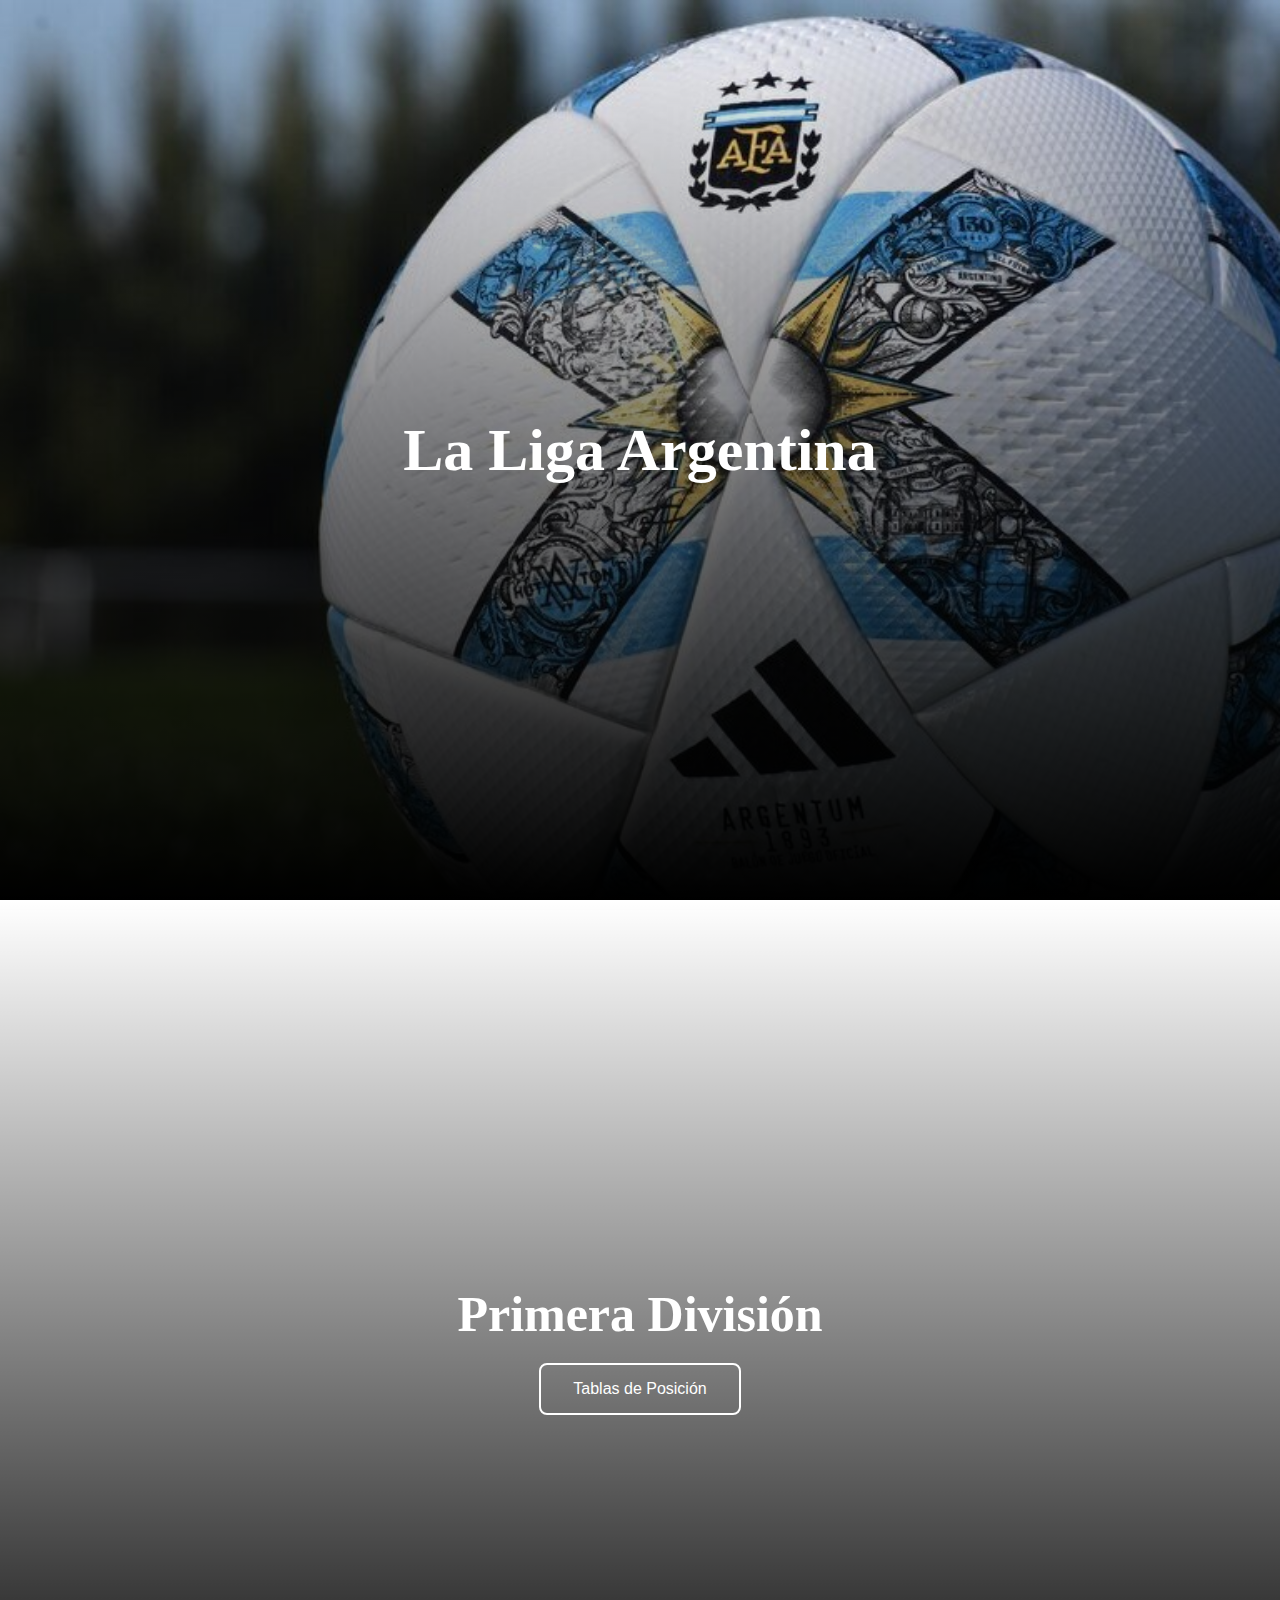
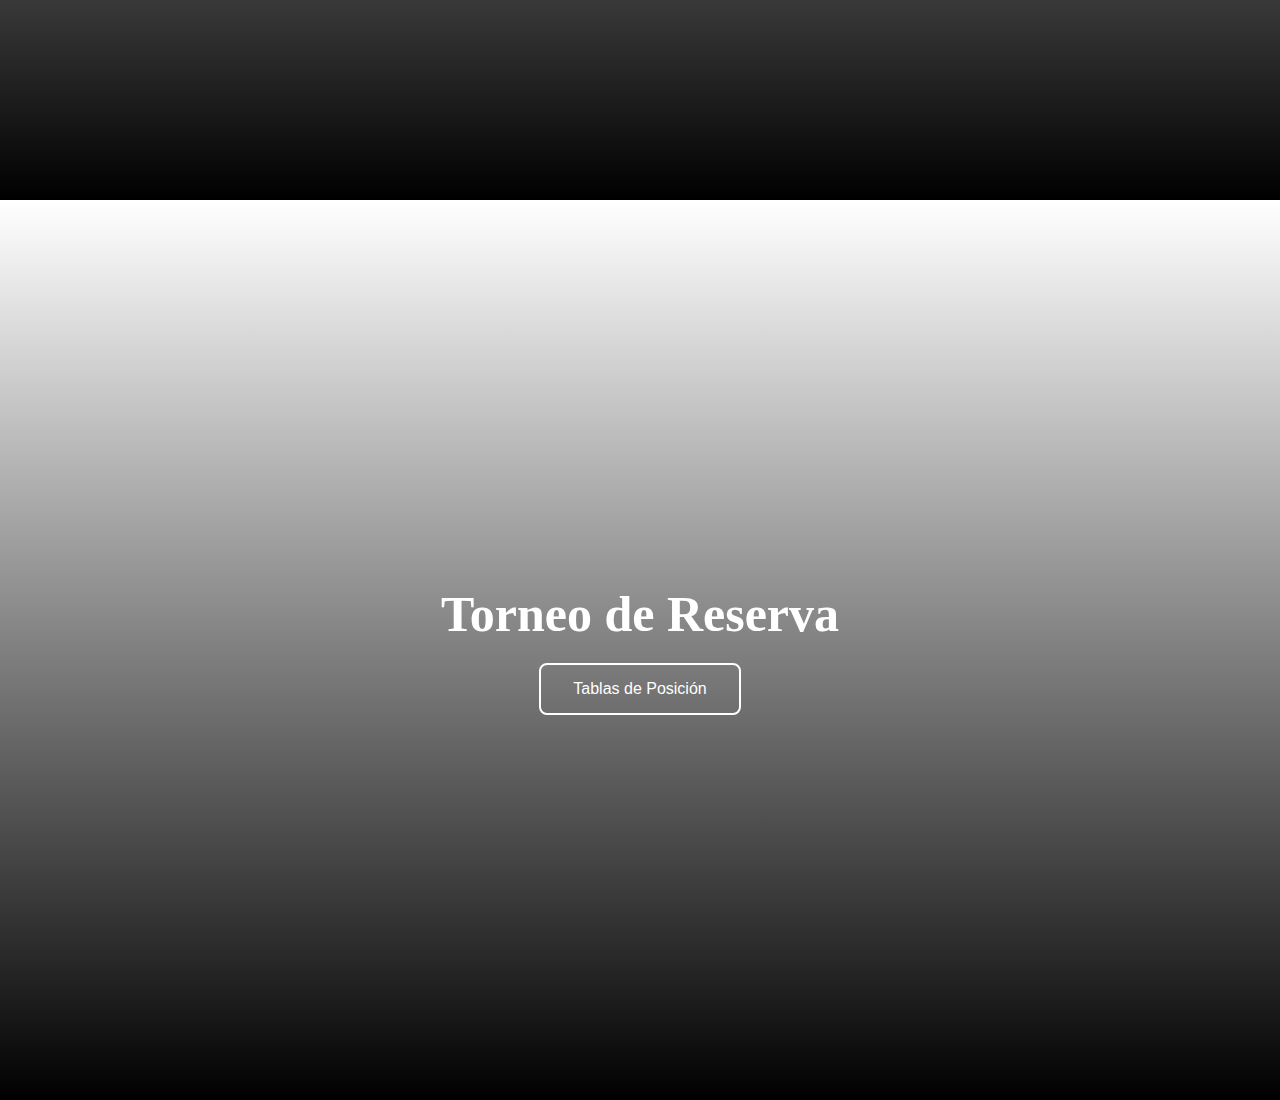
<file: index.html>
<!DOCTYPE html>
<html lang="es">
<head>
    <title>La Liga Argentina</title>
    <link rel="stylesheet" href="../styles.css">
    <link rel="icon" type="image/png" href="img/logo.png">
</head>
<body>
    <section class="container inicio">
        <h1>La Liga Argentina</h1>
    </section>

    <section class="container primera">
        <h2>Primera División</h2>
        <a href="./primera.html">
            <button>Tablas de Posición</button>
        </a>
    </section>

    <section class="container reserva">
        <h2>Torneo de Reserva</h2>
        <a href="./reserva.html">
            <button>Tablas de Posición</button>
        </a>
    </section>
</body>
</html>
</file>
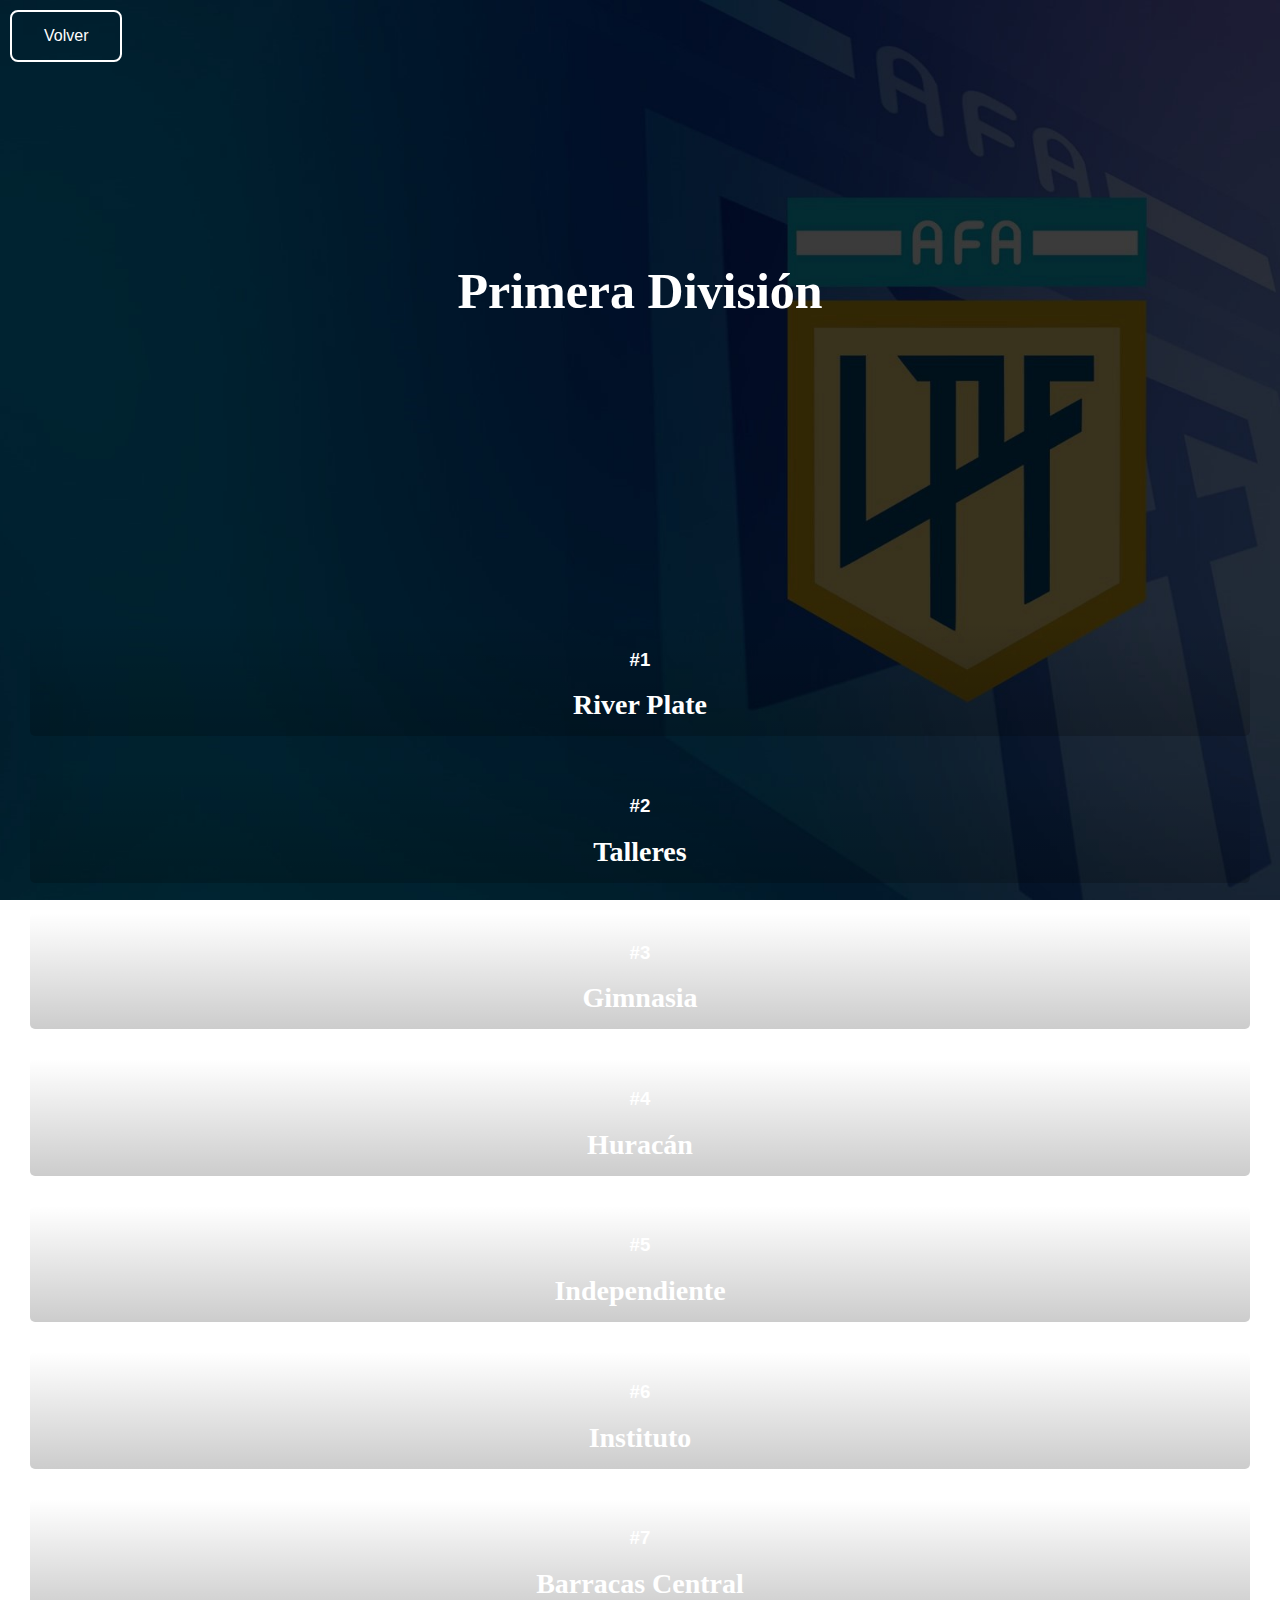
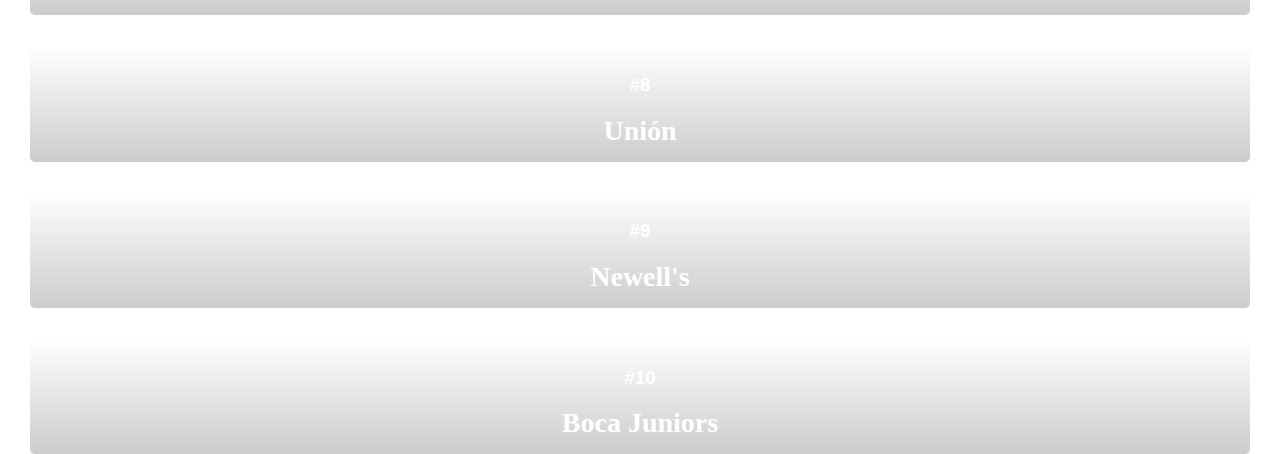
<file: primera.html>
<!DOCTYPE html>
<html lang="en">
<head>
    <title>LPF - Primera División</title>
    <link rel="stylesheet" href="../styles2.css">
    <link rel="icon" type="image/png" href="../img/logo.png">

</head>
<body>
    <a href="index.html">
        <button>Volver</button>
    </a>
    <h1>Primera División</h1>
    <section>
        <article class="river">
            <h3>#1</h3>
            <h2>River Plate</h2>
        </article>
        <article class="talleres">
            <h3>#2</h3>
            <h2>Talleres</h2>
        </article>
        <article class="gimnasia">
            <h3>#3</h3>
            <h2>Gimnasia</h2>
        </article>
        <article class="huracan">
            <h3>#4</h3>
            <h2>Huracán</h2>
        </article>
        <article class="independiente">
            <h3>#5</h3>
            <h2>Independiente</h2>
        </article>
        <article class="instituto">
            <h3>#6</h3>
            <h2>Instituto</h2>
        </article>
        <article class="barracas">
            <h3>#7</h3>
            <h2>Barracas Central</h2>
        </article>
        <article class="union">
            <h3>#8</h3>
            <h2>Unión</h2>
        </article>
        <article class="newells">
            <h3>#9</h3>
            <h2>Newell's</h2>
        </article>
        <article class="boca">
            <h3>#10</h3>
            <h2>Boca Juniors</h2>
        </article>
    </section>
</body>
</html>
</file>
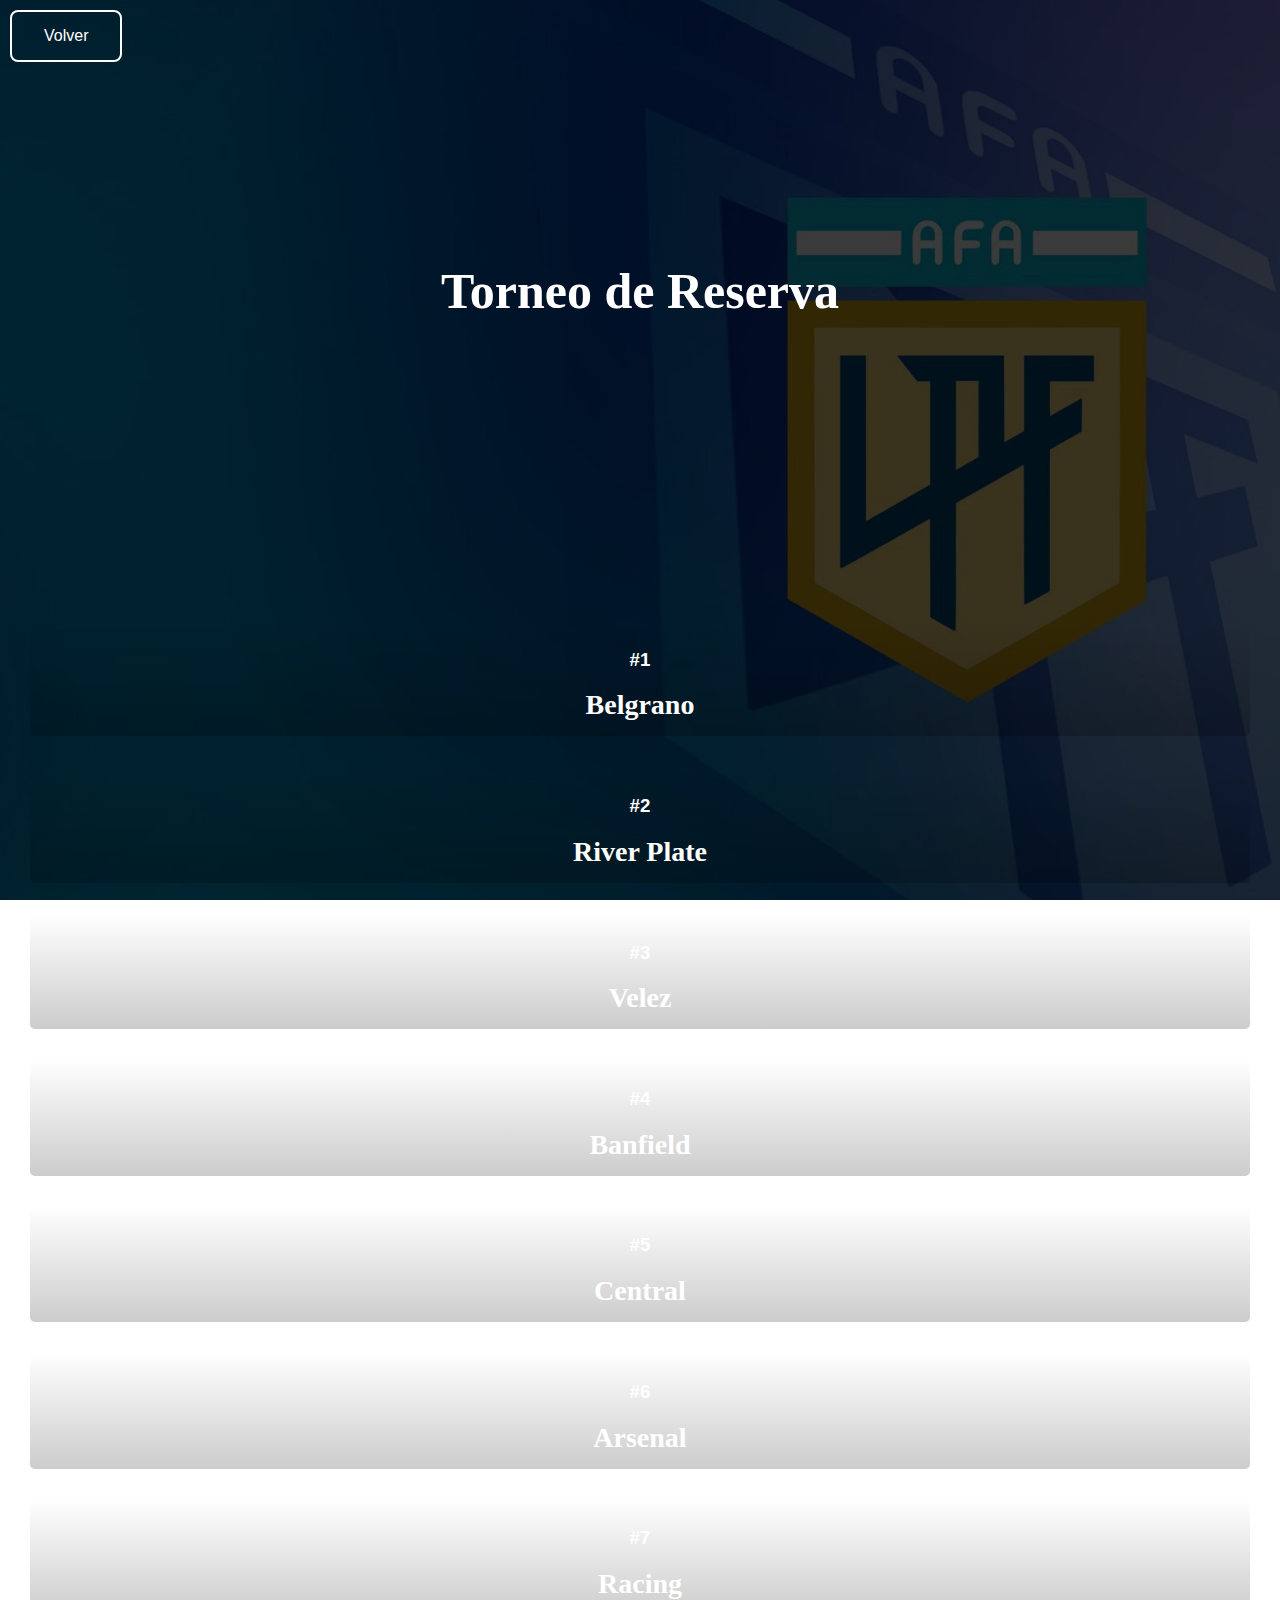
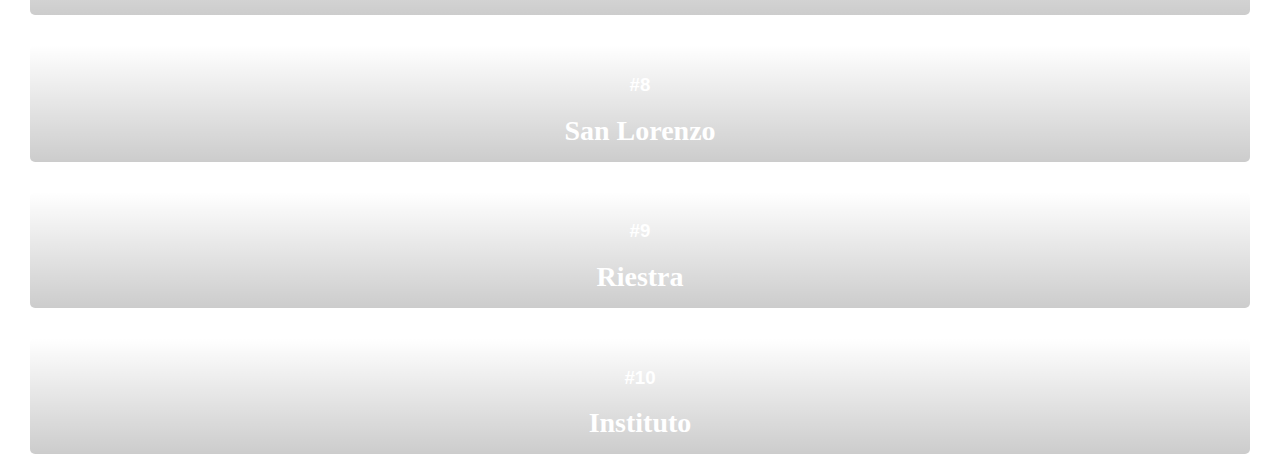
<file: reserva.html>
<!DOCTYPE html>
<html lang="en">
<head>
    <title>LPF - Torneo de Reserva</title>
    <link rel="stylesheet" href="../styles2.css">
    <link rel="icon" type="image/png" href="../img/logo.png">

</head>
<body>
    <a href="index.html">
        <button>Volver</button>
    </a>
    <h1>Torneo de Reserva</h1>
    <section>
        <article class="belgrano">
            <h3>#1</h3>
            <h2>Belgrano</h2>
        </article>
        <article class="river">
            <h3>#2</h3>
            <h2>River Plate</h2>
        </article>
        <article class="velez">
            <h3>#3</h3>
            <h2>Velez</h2>
        </article>
        <article class="banfield">
            <h3>#4</h3>
            <h2>Banfield</h2>
        </article>
        <article class="central">
            <h3>#5</h3>
            <h2>Central</h2>
        </article>
        <article class="arsenal">
            <h3>#6</h3>
            <h2>Arsenal</h2>
        </article>
        <article class="racing">
            <h3>#7</h3>
            <h2>Racing</h2>
        </article>
        <article class="lorenzo">
            <h3>#8</h3>
            <h2>San Lorenzo</h2>
        </article>
        <article class="riestra">
            <h3>#9</h3>
            <h2>Riestra</h2>
        </article>
        <article class="instituto">
            <h3>#10</h3>
            <h2>Instituto</h2>
        </article>
    </section>
</body>
</html>
</file>
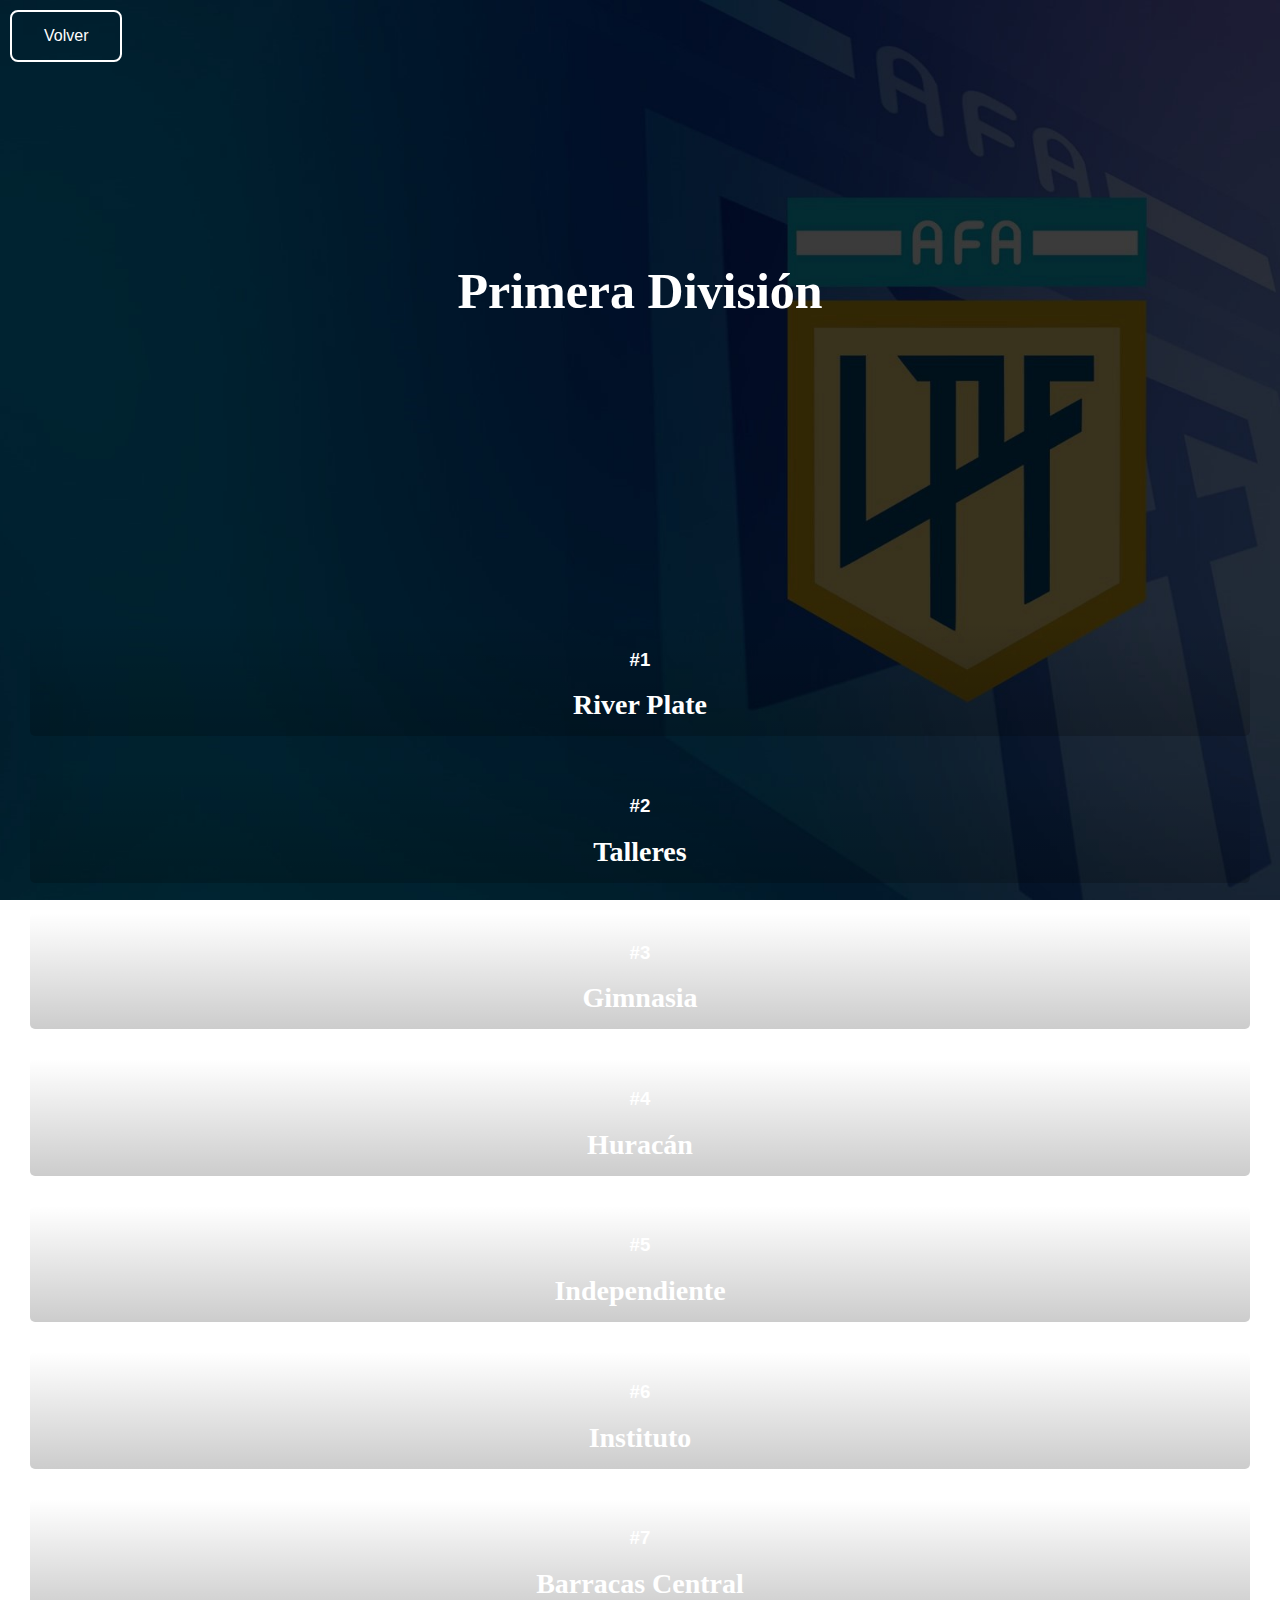
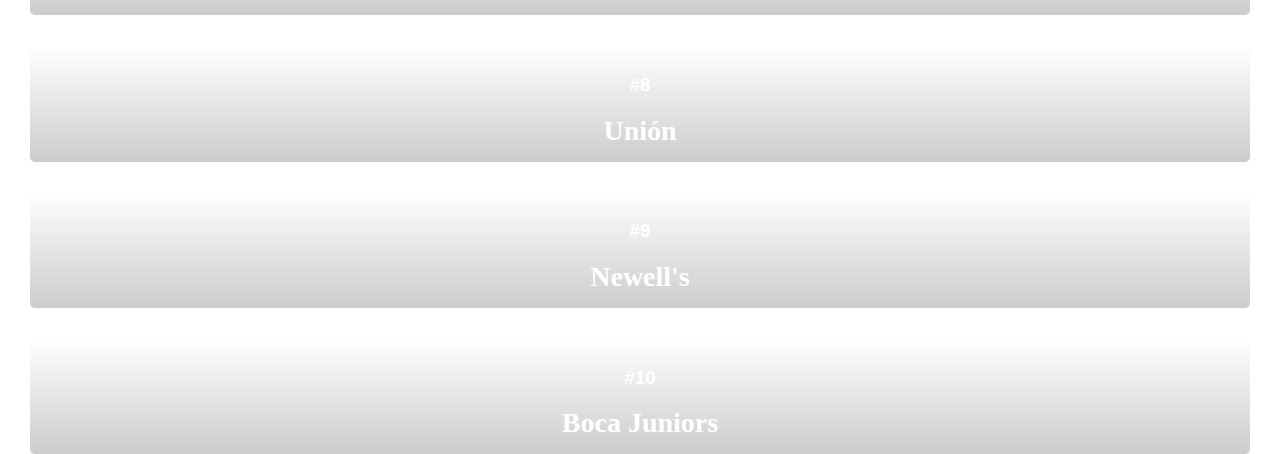
<file: html/primera.html>
<!DOCTYPE html>
<html lang="en">
<head>
    <title>LPF - Primera División</title>
    <link rel="stylesheet" href="../styles2.css">
    <link rel="icon" type="image/png" href="../img/logo.png">

</head>
<body>
    <a href="./index.html">
        <button>Volver</button>
    </a>
    <h1>Primera División</h1>
    <section>
        <article class="river">
            <h3>#1</h3>
            <h2>River Plate</h2>
        </article>
        <article class="talleres">
            <h3>#2</h3>
            <h2>Talleres</h2>
        </article>
        <article class="gimnasia">
            <h3>#3</h3>
            <h2>Gimnasia</h2>
        </article>
        <article class="huracan">
            <h3>#4</h3>
            <h2>Huracán</h2>
        </article>
        <article class="independiente">
            <h3>#5</h3>
            <h2>Independiente</h2>
        </article>
        <article class="instituto">
            <h3>#6</h3>
            <h2>Instituto</h2>
        </article>
        <article class="barracas">
            <h3>#7</h3>
            <h2>Barracas Central</h2>
        </article>
        <article class="union">
            <h3>#8</h3>
            <h2>Unión</h2>
        </article>
        <article class="newells">
            <h3>#9</h3>
            <h2>Newell's</h2>
        </article>
        <article class="boca">
            <h3>#10</h3>
            <h2>Boca Juniors</h2>
        </article>
    </section>
</body>
</html>
</file>
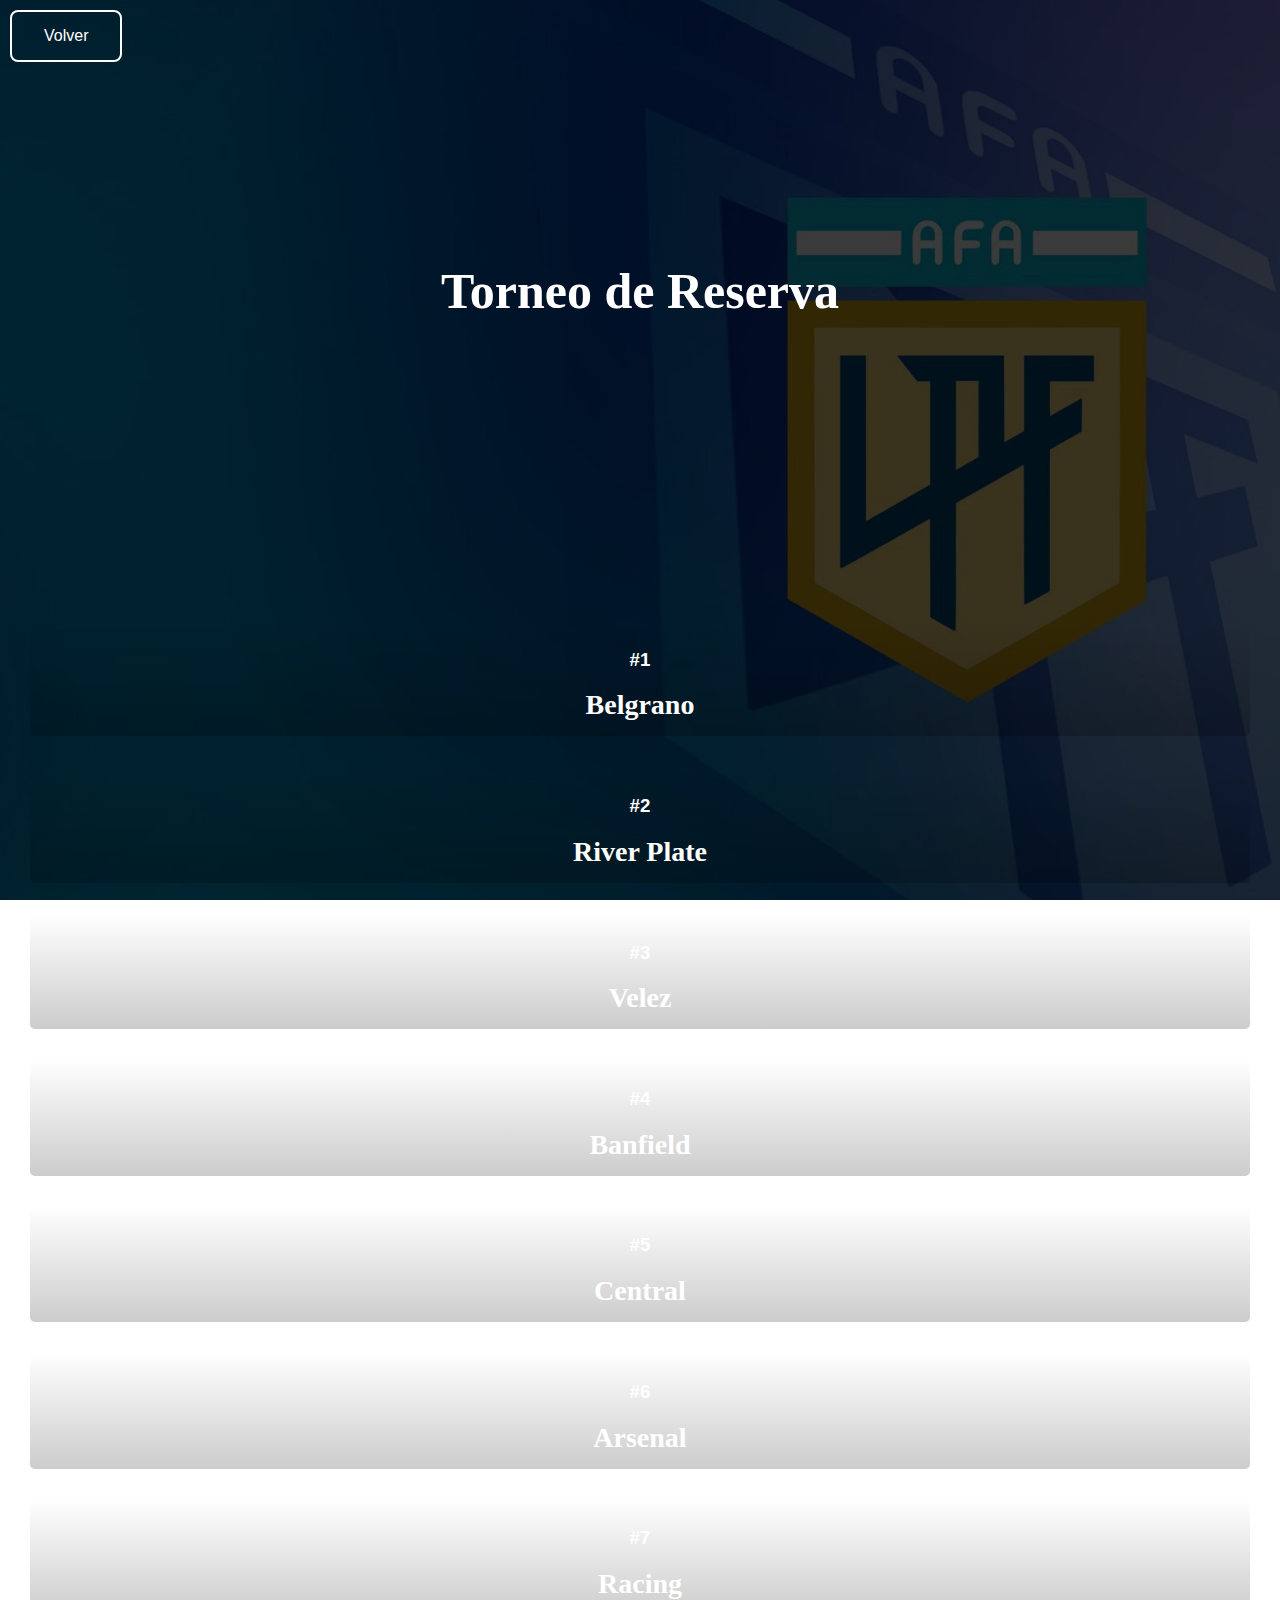
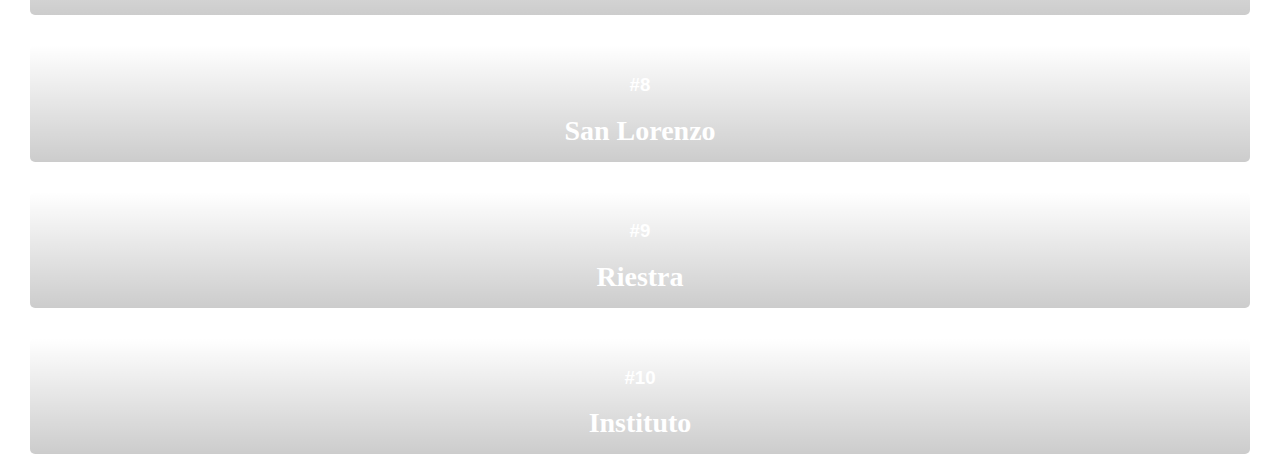
<file: html/reserva.html>
<!DOCTYPE html>
<html lang="en">
<head>
    <title>LPF - Torneo de Reserva</title>
    <link rel="stylesheet" href="../styles2.css">
    <link rel="icon" type="image/png" href="../img/logo.png">

</head>
<body>
    <a href="./index.html">
        <button>Volver</button>
    </a>
    <h1>Torneo de Reserva</h1>
    <section>
        <article class="belgrano">
            <h3>#1</h3>
            <h2>Belgrano</h2>
        </article>
        <article class="river">
            <h3>#2</h3>
            <h2>River Plate</h2>
        </article>
        <article class="velez">
            <h3>#3</h3>
            <h2>Velez</h2>
        </article>
        <article class="banfield">
            <h3>#4</h3>
            <h2>Banfield</h2>
        </article>
        <article class="central">
            <h3>#5</h3>
            <h2>Central</h2>
        </article>
        <article class="arsenal">
            <h3>#6</h3>
            <h2>Arsenal</h2>
        </article>
        <article class="racing">
            <h3>#7</h3>
            <h2>Racing</h2>
        </article>
        <article class="lorenzo">
            <h3>#8</h3>
            <h2>San Lorenzo</h2>
        </article>
        <article class="riestra">
            <h3>#9</h3>
            <h2>Riestra</h2>
        </article>
        <article class="instituto">
            <h3>#10</h3>
            <h2>Instituto</h2>
        </article>
    </section>
</body>
</html>
</file>
<file: styles.css>
body, html {
    margin: 0;
    padding: 0;
    font-family: Cambria, Cochin, Georgia, Times, 'Times New Roman', serif;
    color: #ffffff;
}

h1, h2{
    margin: 0;
}
h1{
    font-size: 60px;
}
h2{
    font-size: 50px;
}
section{
    height: 100vh;
    height: 100lvh;
}

.container {
    display: flex;
    flex-direction: column;
    justify-content: center;
    align-items: center;
}
.inicio {
    height: 100svh;
    background: 
    linear-gradient(transparent, #000f),
    url('/img/LigaArg.jpg') center / cover fixed;
}
.primera {
    background: 
    linear-gradient(transparent, #000f),
    url(./img/jugadoresRiver.jpg) top / cover fixed;
}
.reserva {
    background: 
    linear-gradient(transparent, #000f),
    url(/img/jugadoresReserva.jpg) center / cover fixed;
}

button {
    margin-top: 20px;
    background: transparent;
    border: 2px solid #fff;
    color: #fff;
    padding: 15px 32px;
    font-size: 16px;
    cursor: pointer;
    border-radius: 8px;
    transition: all 0.25s ease-out;
}
button:hover{
    color: transparent;
    transform: translateY(-3px);
}

@media (max-width: 320px) {
    h1 {
        font-size: 50px; 
    }
    h2{
        font-size: 40px;
    }
}
</file>
<file: styles2.css>
body, html {
    width: 100%;
    height: 100%;
    margin: 0;
    padding: 0;
    color: #fff;
    font-family:Cambria, Cochin, Georgia, Times, 'Times New Roman', serif;
    background: url('/img/LigaArg2.jpg') center / cover fixed;
}

button {
    margin: 10px 0 0 10px;
    background-color: transparent;
    border: 2px solid #fff;
    color: #fff;
    padding: 15px 32px;
    font-size: 16px;
    cursor: pointer;
    transition: transform 0.25s ease-out;
    border-radius: 8px;
}
button:hover{
    color: transparent;
    transform: translateX(3px);
}

h1{
    text-align: center;
    font-size: 50px;
    margin: 200px 0 300px 0;
}
h3{
    font-family: sans-serif;
}
h2{
    margin: 5px;
    font-size: 28px;
}

article{
    margin: 30px;
    text-align: center;
    padding: 10px;
    border-radius: 5px;
    color: #fff;
    background: linear-gradient(transparent, #0003);
    transition: 5s;
}
article:hover{
    color: transparent;
}

.river:hover{
    background: url('/img/river.jpg') center / cover;
}
.talleres:hover{
    background: url('/img/talleres.jpg') center / cover;
}
.gimnasia:hover{
    background: url('/img/gimnasia.jpg') center / cover;
}
.huracan:hover{
    background: url('/img/huracan.jpg') center / cover;
}
.independiente:hover{
    background: url('/img/independiente.jpg') center / cover;
}
.instituto:hover{
    background: url('/img/instituto.jpg') center / cover;
}
.barracas:hover{
    background: url('/img/barracas.jpg') center / cover;
}
.union:hover{
    background: url('/img/union.jpg') center / cover;
}
.newells:hover{
    background: url('/img/newells.jpg') center / cover;
}
.boca:hover{
    background: url('/img/boca.jpg') center / cover;
}
.belgrano:hover{
    background: url('/img/belgrano.jpg') center / cover;
}
.velez:hover{
    background: url('/img/velez.jpg') center / cover;
}
.banfield:hover{
    background: url('/img/banfield.jpg') center / cover;
}
.central:hover{
    background: url('/img/central.jpg') center / cover;
}
.arsenal:hover{
    background: url('/img/arsenal.jpg') center / cover;
}
.racing:hover{
    background: url('/img/racing.jpg') center / cover;
}
.lorenzo:hover{
    background: url('/img/lorenzo.jpg') center / cover;
}
.riestra:hover{
    background: url('/img/riestra.jpg') center / cover;
}
</file>
